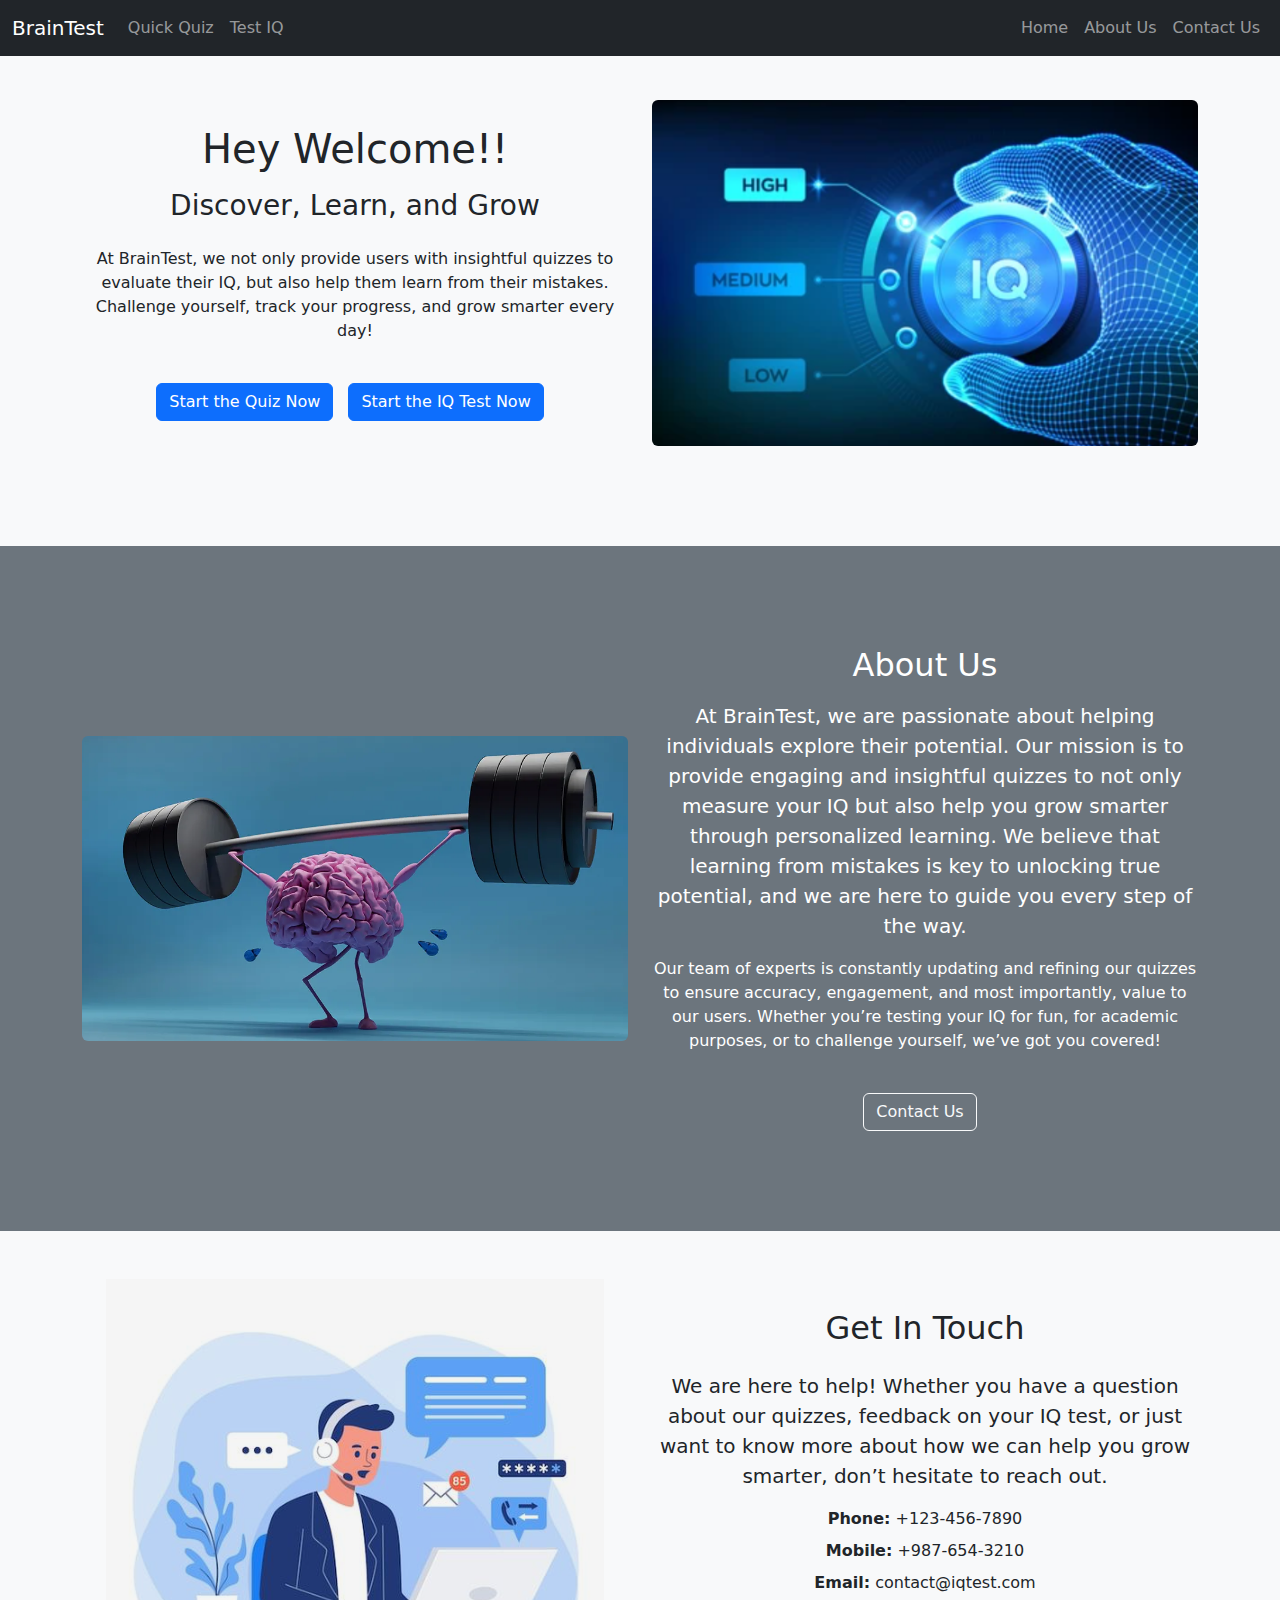
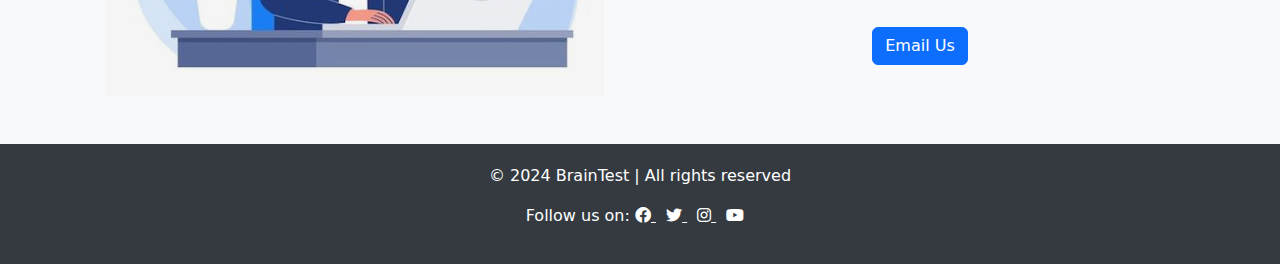
<file: index.html>
<!DOCTYPE html>
<html lang="en">
<head>
  <meta charset="UTF-8">
  <meta name="viewport" content="width=device-width, initial-scale=1.0">
  <title>Custom Navbar with Scrolling</title>
  <!-- Bootstrap CSS -->
  <link href="https://cdn.jsdelivr.net/npm/bootstrap@5.3.0-alpha1/dist/css/bootstrap.min.css" rel="stylesheet">
  
  <!-- Font Awesome CSS for Icons -->
  <link href="https://cdnjs.cloudflare.com/ajax/libs/font-awesome/6.0.0-beta3/css/all.min.css" rel="stylesheet">
  
  <style>
  body::-webkit-scrollbar {
      display: none;
    }
    /* Custom styles for section spacing */
    section {
      padding: 100px 0;
    }

    footer {
      background-color: #343a40;
      color: white;
      padding: 20px 0;
      text-align: center;
    }
    .container{
        a{
            margin-right: 10px;
        }
    }
  </style>
</head>
<body>
  <!-- Navbar -->
  <nav class="navbar navbar-expand-lg navbar-dark bg-dark fixed-top">
    <div class="container-fluid">
      <a class="navbar-brand" href="#">BrainTest</a>
      <button class="navbar-toggler" type="button" data-bs-toggle="collapse" data-bs-target="#navbarNav" aria-controls="navbarNav" aria-expanded="false" aria-label="Toggle navigation">
        <span class="navbar-toggler-icon"></span>
      </button>
      <div class="collapse navbar-collapse" id="navbarNav">
        <!-- Left side -->
        <ul class="navbar-nav me-auto">
          <li class="nav-item">
            <a class="nav-link" href="quiz.html">Quick Quiz</a>
          </li>
          <li class="nav-item">
            <a class="nav-link" href="iq.html">Test IQ</a>
          </li>
        </ul>
        <!-- Right side -->
        <ul class="navbar-nav ms-auto">
          <li class="nav-item">
            <a class="nav-link" href="#home">Home</a>
          </li>
          <li class="nav-item">
            <a class="nav-link" href="#about">About Us</a>
          </li>
          <li class="nav-item">
            <a class="nav-link" href="#contact">Contact Us</a>
          </li>
        </ul>
      </div>
    </div>
  </nav>

 <!-- Home Section -->
<section id="home" class="bg-light text-center d-flex align-items-center">
    <div class="container">
      <div class="row align-items-center">
        <!-- Text Content -->
        <div class="col-md-6">
          <h1>Hey Welcome!!</h1>
          <h3 class="mt-3 mb-4">Discover, Learn, and Grow</h3>
          <p>At BrainTest, we not only provide users with insightful quizzes to evaluate their IQ, but also help them learn from their mistakes. Challenge yourself, track your progress, and grow smarter every day!</p>
          <a href="quiz.html" class="btn btn-primary mt-4">Start the Quiz Now</a>
          <a href="iq.html" class="btn btn-primary mt-4">Start the IQ Test Now</a>
        </div>
        <!-- Image Content -->
        <div class="col-md-6">
          <img src="iq.png" class="img-fluid rounded" alt="Learning and IQ illustration">
        </div>
      </div>
    </div>
  </section>
  

<!-- About Us Section -->
<section id="about" class="bg-secondary text-white text-center d-flex align-items-center">
    <div class="container">
      <div class="row align-items-center">
        <!-- Image Content -->
        <div class="col-md-6">
          <img src="about.png" class="img-fluid rounded mb-4 mb-md-0" alt="About Us illustration">
        </div>
        <!-- Text Content -->
        <div class="col-md-6">
          <h2>About Us</h2>
          <p class="lead mt-3">At BrainTest, we are passionate about helping individuals explore their potential. Our mission is to provide engaging and insightful quizzes to not only measure your IQ but also help you grow smarter through personalized learning. We believe that learning from mistakes is key to unlocking true potential, and we are here to guide you every step of the way.</p>
          <p>Our team of experts is constantly updating and refining our quizzes to ensure accuracy, engagement, and most importantly, value to our users. Whether you’re testing your IQ for fun, for academic purposes, or to challenge yourself, we’ve got you covered!</p>
          <a href="#contact" class="btn btn-outline-light mt-4">Contact Us</a>
        </div>
      </div>
    </div>
  </section>
  

<!-- Contact Us Section -->
<section id="contact" class="bg-light text-center d-flex align-items-center py-5">
    <div class="container">
      <div class="row align-items-center">
        <!-- Image Content -->
        <div class="col-md-6 mb-4 mb-md-0">
          <img src="cont.png" class="img-fluid" alt="Contact Us cartoon illustration">
        </div>
        <!-- Contact Information -->
        <div class="col-md-6">
          <h2 class="mb-4">Get In Touch</h2>
          <p class="lead">We are here to help! Whether you have a question about our quizzes, feedback on your IQ test, or just want to know more about how we can help you grow smarter, don’t hesitate to reach out.</p>
          <ul class="list-unstyled">
            <li class="mb-2"><strong>Phone:</strong> +123-456-7890</li>
            <li class="mb-2"><strong>Mobile:</strong> +987-654-3210</li>
            <li class="mb-2"><strong>Email:</strong> contact@iqtest.com</li>
          </ul>
          <a href="mailto:contact@iqtest.com" class="btn btn-primary mt-3">Email Us</a>
        </div>
      </div>
    </div>
  </section>
  

  <!-- Footer Section -->
  <footer>
    <div class="container">
      <p>&copy; 2024 BrainTest | All rights reserved</p>
      <p>Follow us on:
        <a href="#" class="text-white">
          <i class="fab fa-facebook"></i>
        </a> 
        <a href="#" class="text-white">
          <i class="fab fa-twitter"></i>
        </a> 
        <a href="#" class="text-white">
          <i class="fab fa-instagram"></i>
        </a>
        <a href="https://www.youtube.com/@bivashkc.272" class="text-white">
            <i class="fab fa-youtube"></i>
          </a>
      </p>
    </div>
  </footer>

  <script src="https://cdn.jsdelivr.net/npm/bootstrap@5.3.0-alpha1/dist/js/bootstrap.bundle.min.js"></script>
</body>
</html>
</file>
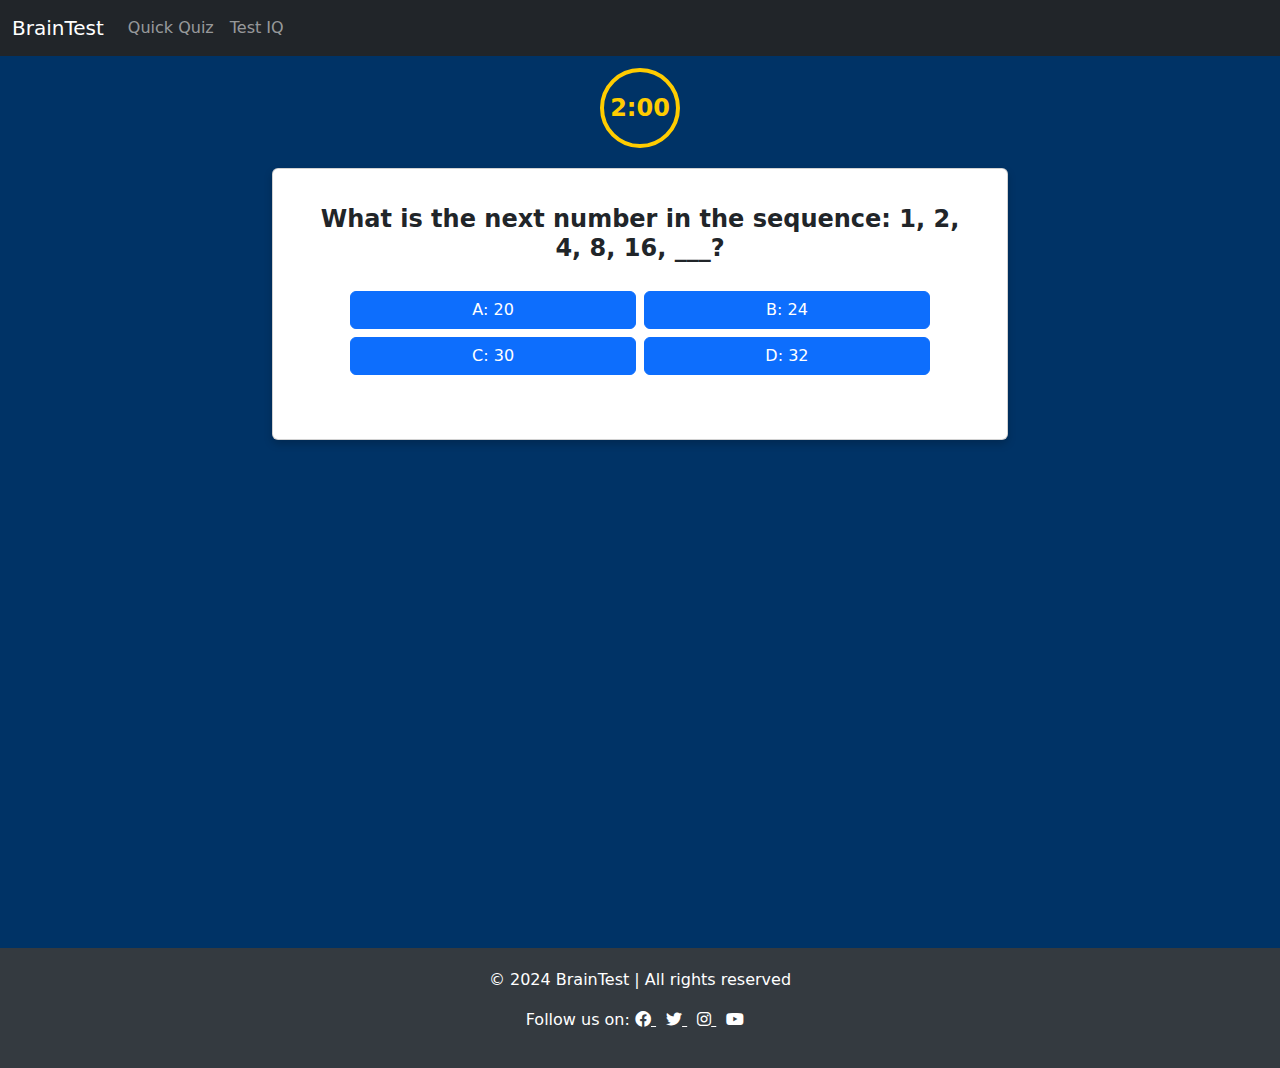
<file: iq.html>
<!DOCTYPE html>
<html lang="en">
<head>
    <meta charset="UTF-8">
    <meta name="viewport" content="width=device-width, initial-scale=1.0">
    <title>Document</title>
</head>
<body>
    <link rel="stylesheet" href="iq.css">
      <!-- Bootstrap CSS -->
  <link href="https://cdn.jsdelivr.net/npm/bootstrap@5.3.0-alpha1/dist/css/bootstrap.min.css" rel="stylesheet">
  
  <!-- Font Awesome CSS for Icons -->
  <link href="https://cdnjs.cloudflare.com/ajax/libs/font-awesome/6.0.0-beta3/css/all.min.css" rel="stylesheet">
      <!-- Navbar -->
  <nav class="navbar navbar-expand-lg navbar-dark bg-dark fixed-top">
    <div class="container-fluid">
      <a class="navbar-brand" href="index.html">BrainTest</a>
      <button class="navbar-toggler" type="button" data-bs-toggle="collapse" data-bs-target="#navbarNav" aria-controls="navbarNav" aria-expanded="false" aria-label="Toggle navigation">
        <span class="navbar-toggler-icon"></span>
      </button>
      <div class="collapse navbar-collapse" id="navbarNav">
        <!-- Left side -->
        <ul class="navbar-nav me-auto">
          <li class="nav-item">
            <a class="nav-link" href="quiz.html">Quick Quiz</a>
          </li>
          <li class="nav-item">
            <a class="nav-link" href="iq.html">Test IQ</a>
          </li>
        </ul>
      </div>
    </div>
  </nav>
<div class="iq-body">
    <div class="container mt-5">
        <div class="row justify-content-center">
            <div class="col-md-8 text-center">
                <div id="timer"></div>
                <div class="card">
                    <div class="card-body">
                        <h3 id="question" class="card-title mb-4"></h3>
                        <div id="answers" class="mt-4 row justify-content-center"></div>
                        <div id="result" class="mt-4"></div>
                        <div id="final-message" class="mt-4"></div>
                    </div>
                </div>
            </div>
        </div>
    </div>
</div>

  <!-- Footer Section -->
   <style>
        footer {
      background-color: #343a40;
      color: white;
      padding: 20px 0;
      text-align: center;
    }
    .container{
        a{
            margin-right: 10px;
        }
    }
   </style>
  <footer>
    <div class="container">
      <p>&copy; 2024 BrainTest | All rights reserved</p>
      <p>Follow us on:
        <a href="#" class="text-white">
          <i class="fab fa-facebook"></i>
        </a> 
        <a href="#" class="text-white">
          <i class="fab fa-twitter"></i>
        </a> 
        <a href="#" class="text-white">
          <i class="fab fa-instagram"></i>
        </a>
        <a href="https://www.youtube.com/@bivashkc.272" class="text-white">
            <i class="fab fa-youtube"></i>
          </a>
      </p>
    </div>
  </footer>


<script src="https://code.jquery.com/jquery-3.5.1.slim.min.js"></script>
<script src="https://cdn.jsdelivr.net/npm/@popperjs/core@2.9.3/dist/umd/popper.min.js"></script>
<script src="https://stackpath.bootstrapcdn.com/bootstrap/4.5.2/js/bootstrap.min.js"></script>
<script src="iq.js"></script>



</body>
</html>
</file>
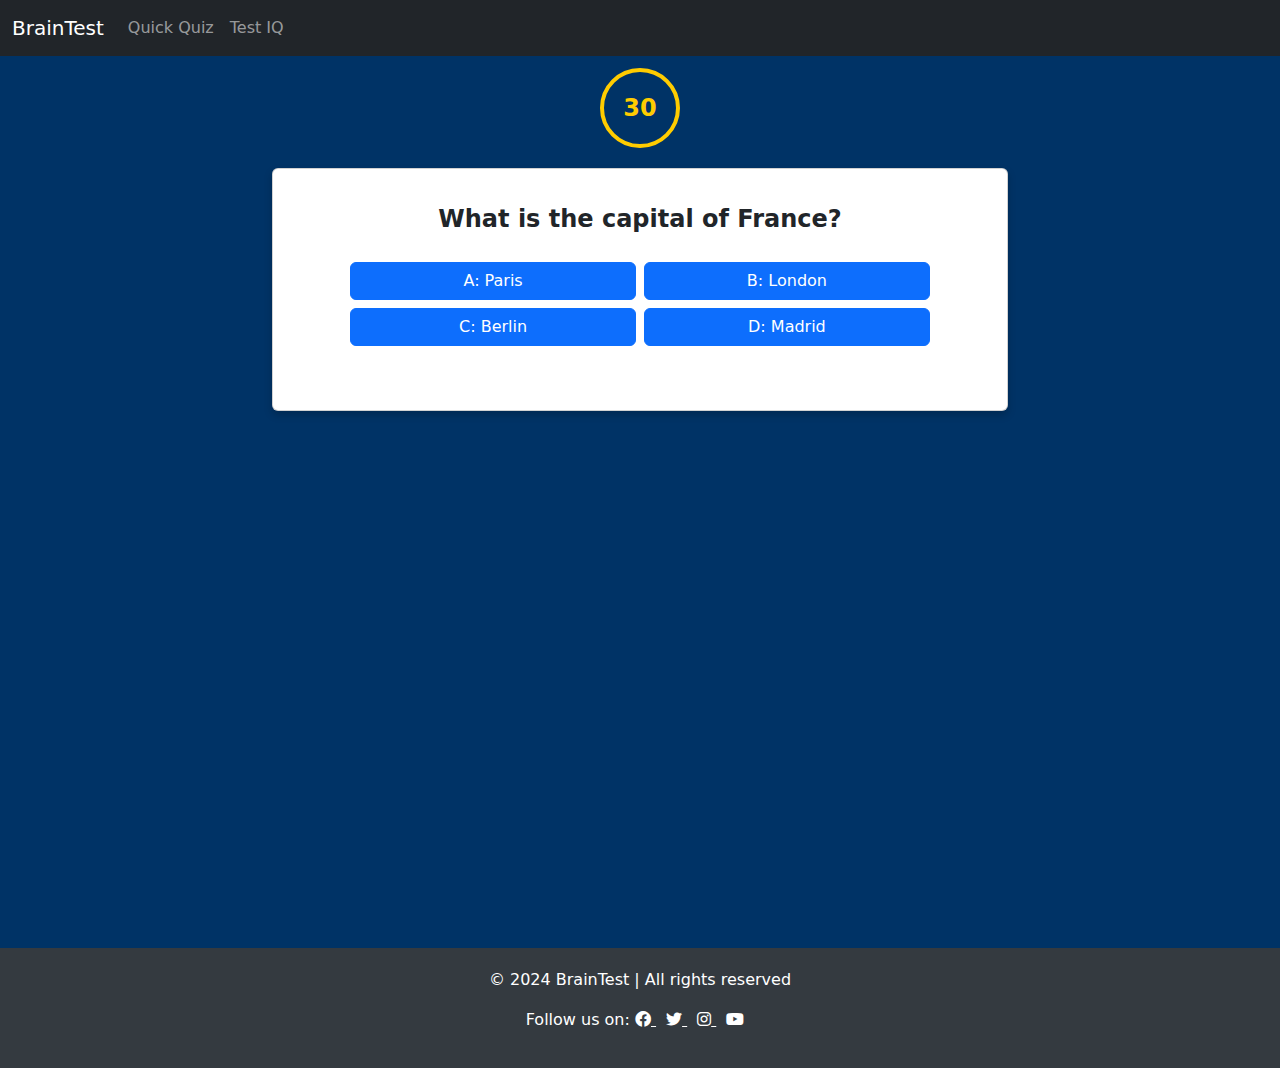
<file: quiz.html>
<!DOCTYPE html>
<html lang="en">
<head>
    <meta charset="UTF-8">
    <meta name="viewport" content="width=device-width, initial-scale=1.0">
    <title>Document</title>
</head>
<body>
    <link rel="stylesheet" href="quiz.css">
      <!-- Bootstrap CSS -->
  <link href="https://cdn.jsdelivr.net/npm/bootstrap@5.3.0-alpha1/dist/css/bootstrap.min.css" rel="stylesheet">
  
  <!-- Font Awesome CSS for Icons -->
  <link href="https://cdnjs.cloudflare.com/ajax/libs/font-awesome/6.0.0-beta3/css/all.min.css" rel="stylesheet">
      <!-- Navbar -->
  <nav class="navbar navbar-expand-lg navbar-dark bg-dark fixed-top">
    <div class="container-fluid">
      <a class="navbar-brand" href="index.html">BrainTest</a>
      <button class="navbar-toggler" type="button" data-bs-toggle="collapse" data-bs-target="#navbarNav" aria-controls="navbarNav" aria-expanded="false" aria-label="Toggle navigation">
        <span class="navbar-toggler-icon"></span>
      </button>
      <div class="collapse navbar-collapse" id="navbarNav">
        <!-- Left side -->
        <ul class="navbar-nav me-auto">
          <li class="nav-item">
            <a class="nav-link" href="quiz.html">Quick Quiz</a>
          </li>
          <li class="nav-item">
            <a class="nav-link" href="iq.html">Test IQ</a>
          </li>
        </ul>
      </div>
    </div>
  </nav>
<div class="quiz-body">
    <div class="container mt-5">
        <div class="row justify-content-center">
            <div class="col-md-8 text-center">
                <div id="timer"></div>
                <div class="card">
                    <div class="card-body">
                        <h3 id="question" class="card-title mb-4"></h3>
                        <div id="answers" class="mt-4 row justify-content-center"></div>
                        <div id="result" class="mt-4"></div>
                        <div id="final-message" class="mt-4"></div>
                    </div>
                </div>
            </div>
        </div>
    </div>
</div>
  <!-- Footer Section -->
   <style>
        footer {
      background-color: #343a40;
      color: white;
      padding: 20px 0;
      text-align: center;
    }
    .container{
        a{
            margin-right: 10px;
        }
    }
   </style>
  <footer>
    <div class="container">
      <p>&copy; 2024 BrainTest | All rights reserved</p>
      <p>Follow us on:
        <a href="#" class="text-white">
          <i class="fab fa-facebook"></i>
        </a> 
        <a href="#" class="text-white">
          <i class="fab fa-twitter"></i>
        </a> 
        <a href="#" class="text-white">
          <i class="fab fa-instagram"></i>
        </a>
        <a href="https://www.youtube.com/@bivashkc.272" class="text-white">
            <i class="fab fa-youtube"></i>
          </a>
      </p>
    </div>
  </footer>


<script src="https://code.jquery.com/jquery-3.5.1.slim.min.js"></script>
<script src="https://cdn.jsdelivr.net/npm/@popperjs/core@2.9.3/dist/umd/popper.min.js"></script>
<script src="https://stackpath.bootstrapcdn.com/bootstrap/4.5.2/js/bootstrap.min.js"></script>
<script src="quiz.js"></script>



</body>
</html>
</file>
<file: iq.css>
.container mt-5 {
    font-family: Arial, sans-serif;
    margin-top: 200px;
}
.iq-body{
    background-color: #003366;
    height: 100vh;
}

#timer {
    font-size: 24px;
    font-weight: bold;
    color: #ffcc00;
    width: 80px;
    height: 80px;
    border: 4px solid #ffcc00;
    border-radius: 50%;
    display: flex;
    justify-content: center;
    align-items: center;
    margin: 0 auto;
    margin-bottom: 20px;
    margin-top: 20px;
}

.card {
    padding: 20px;
    border-radius: 15px;
    box-shadow: 0 4px 8px rgba(0, 0, 0, 0.2);
    background-color: rgba(0, 0, 0, 0.7); /* Changed to match the design */
    border: 2px solid #ffcc00; /* Changed to match the design */
}

.card-title {
    font-size: 24px;
    font-weight: bold;
    color: #ffcc00; /* Changed to match the design */
}

.answer-btn {
    display: inline-block; /* Changed to inline-block to fit two buttons in a row */
    margin: 10px 5px;
    font-size: 18px;
    width: 45%; /* Changed to fit two buttons in a row */
    background-color: #003366; /* Changed to match the design */
    color: white;
    border: 1px solid #ffcc00; /* Changed to match the design */
}

.answer-btn.correct {
    background-color: #28a745; /* Green */
    color: white;
}

.answer-btn.incorrect {
    background-color: #dc3545; /* Red */
    color: white;
}

#result {
    font-size: 20px;
    font-weight: bold;
    color: #ffcc00; /* Changed to match the design */
}

#final-message {
    font-size: 24px;
    font-weight: bold;
    color: #ffcc00; /* Changed to match the design */
}
</file>
<file: quiz.css>
.container mt-5 {
    font-family: Arial, sans-serif;
    margin-top: 200px;
}
.quiz-body{
    background-color: #003366;
    height: 100vh;
}

#timer {
    font-size: 24px;
    font-weight: bold;
    color: #ffcc00;
    width: 80px;
    height: 80px;
    border: 4px solid #ffcc00;
    border-radius: 50%;
    display: flex;
    justify-content: center;
    align-items: center;
    margin: 0 auto;
    margin-bottom: 20px;
    margin-top: 20px;
}

.card {
    padding: 20px;
    border-radius: 15px;
    box-shadow: 0 4px 8px rgba(0, 0, 0, 0.2);
    background-color: rgba(0, 0, 0, 0.7); /* Changed to match the design */
    border: 2px solid #ffcc00; /* Changed to match the design */
}

.card-title {
    font-size: 24px;
    font-weight: bold;
    color: #ffcc00; /* Changed to match the design */
}

.answer-btn {
    display: inline-block; /* Changed to inline-block to fit two buttons in a row */
    margin: 10px 5px;
    font-size: 18px;
    width: 45%; /* Changed to fit two buttons in a row */
    background-color: #003366; /* Changed to match the design */
    color: white;
    border: 1px solid #ffcc00; /* Changed to match the design */
}

.answer-btn.correct {
    background-color: #28a745; /* Green */
    color: white;
}

.answer-btn.incorrect {
    background-color: #dc3545; /* Red */
    color: white;
}

#result {
    font-size: 20px;
    font-weight: bold;
    color: #ffcc00; /* Changed to match the design */
}

#final-message {
    font-size: 24px;
    font-weight: bold;
    color: #ffcc00; /* Changed to match the design */
}
</file>
